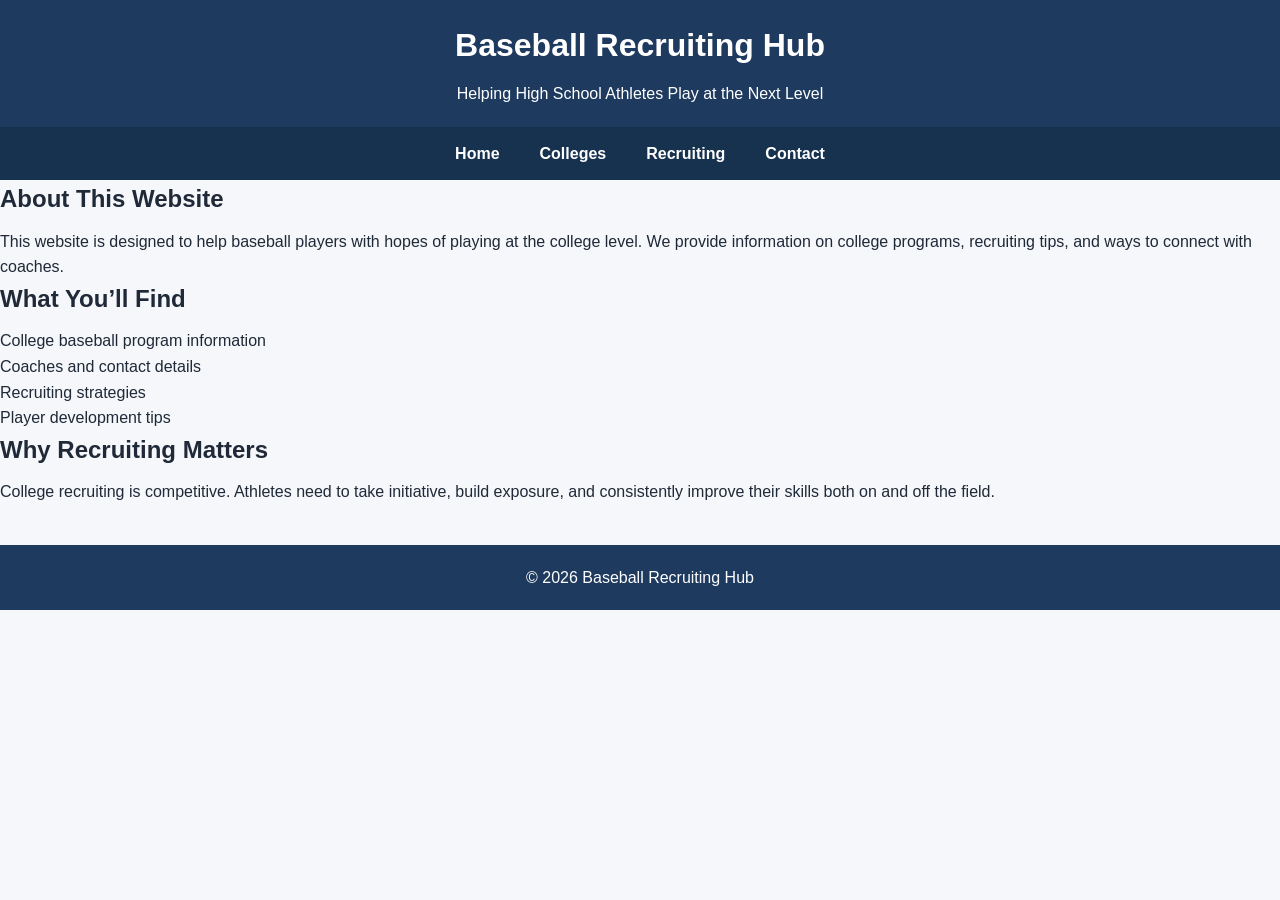
<file: index.html>
<!DOCTYPE html>
<html>
<head>
    <title>Baseball Recruiting</title>
    <link rel="stylesheet" href="style.css">
</head>

<body>

<header>
    <h1>Baseball Recruiting Hub</h1>
    <p>Helping High School Athletes Play at the Next Level</p>
</header>

<nav>
    <a href="index.html">Home</a>
    <a href="colleges.html">Colleges</a>
    <a href="recruiting.html">Recruiting</a>
    <a href="contact.html">Contact</a>
</nav>

<section>
    <h2>About This Website</h2>
    <p>
        This website is designed to help baseball players with hopes of playing
        at the college level. We provide information on college programs,
        recruiting tips, and ways to connect with coaches.
    </p>
</section>

<section>
    <h2>What You’ll Find</h2>
    <ul>
        <li>College baseball program information</li>
        <li>Coaches and contact details</li>
        <li>Recruiting strategies</li>
        <li>Player development tips</li>
    </ul>
</section>

<section>
    <h2>Why Recruiting Matters</h2>
    <p>
        College recruiting is competitive. Athletes need to take initiative,
        build exposure, and consistently improve their skills both on and off the field.
    </p>
</section>

<footer>
    <p>© 2026 Baseball Recruiting Hub</p>
</footer>

</body>
</html>
</file>
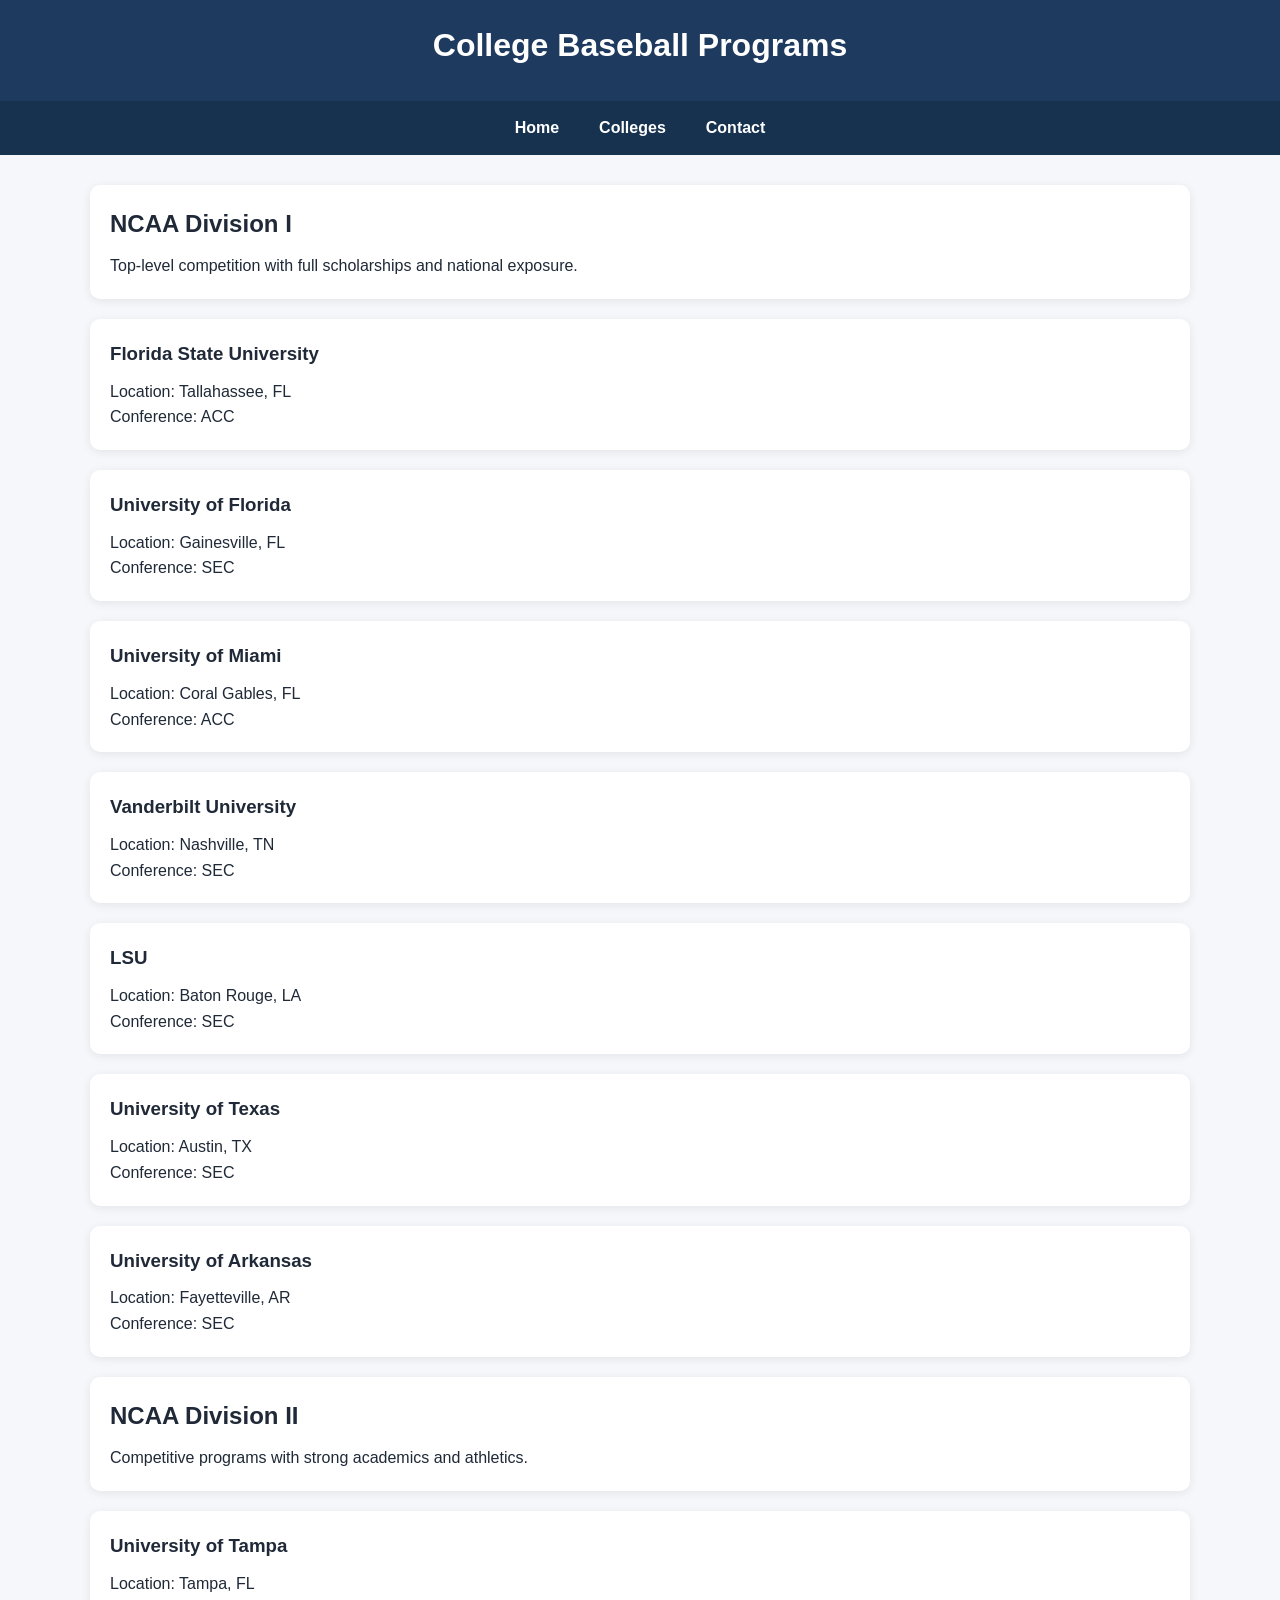
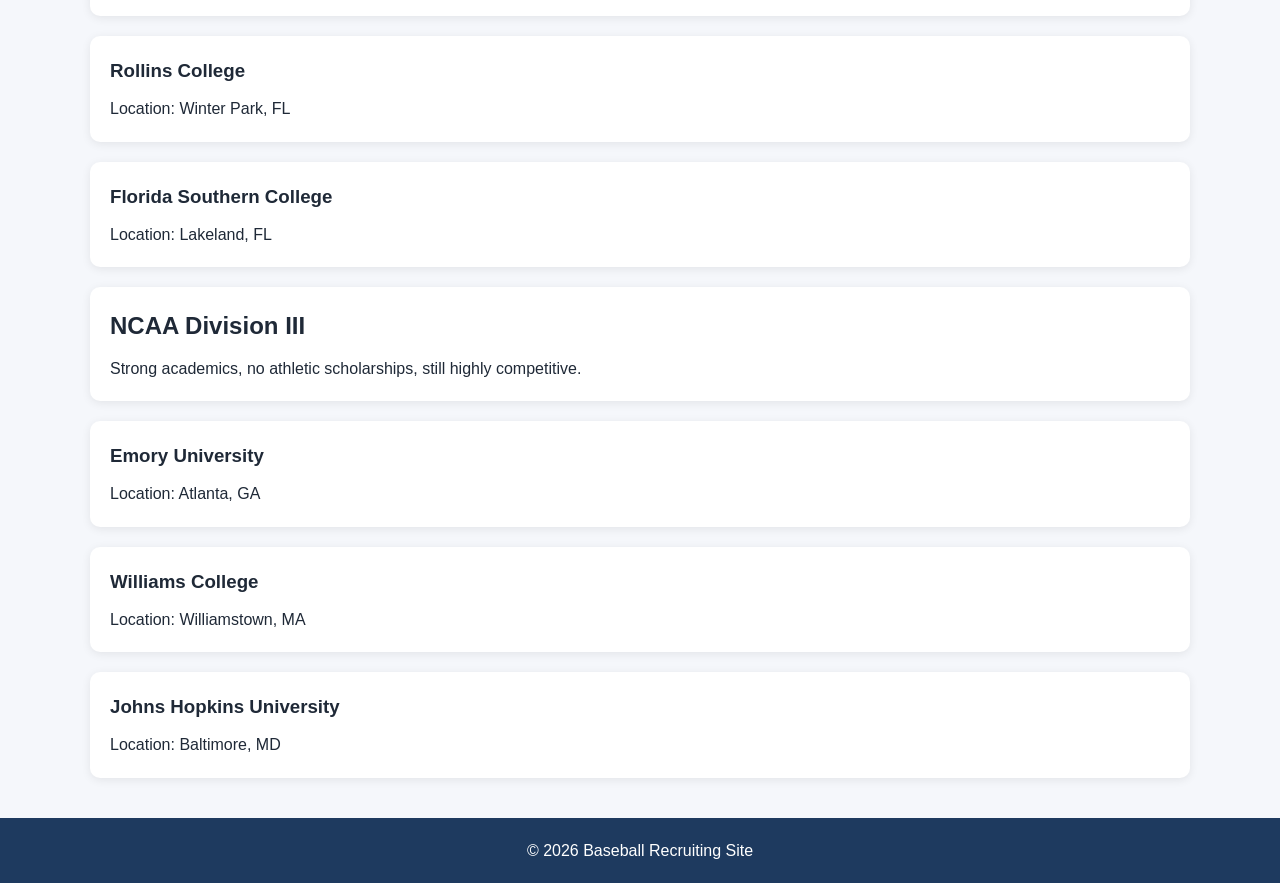
<file: colleges.html>
<!DOCTYPE html>
<html lang="en">
<head>
    <meta charset="UTF-8">
    <title>Colleges</title>
    <link rel="stylesheet" href="style.css">
</head>

<body>

<header>
    <h1>College Baseball Programs</h1>
</header>

<nav>
    <a href="index.html">Home</a>
    <a href="colleges.html">Colleges</a>
    <a href="contact.html">Contact</a>
</nav>

<div class="container">

    <div class="card">
        <h2>NCAA Division I</h2>
        <p>Top-level competition with full scholarships and national exposure.</p>
    </div>

    <div class="card">
        <h3>Florida State University</h3>
        <p>Location: Tallahassee, FL</p>
        <p>Conference: ACC</p>
    </div>

    <div class="card">
        <h3>University of Florida</h3>
        <p>Location: Gainesville, FL</p>
        <p>Conference: SEC</p>
    </div>

    <div class="card">
        <h3>University of Miami</h3>
        <p>Location: Coral Gables, FL</p>
        <p>Conference: ACC</p>
    </div>

    <div class="card">
        <h3>Vanderbilt University</h3>
        <p>Location: Nashville, TN</p>
        <p>Conference: SEC</p>
    </div>

    <div class="card">
        <h3>LSU</h3>
        <p>Location: Baton Rouge, LA</p>
        <p>Conference: SEC</p>
    </div>

    <div class="card">
        <h3>University of Texas</h3>
        <p>Location: Austin, TX</p>
        <p>Conference: SEC</p>
    </div>

    <div class="card">
        <h3>University of Arkansas</h3>
        <p>Location: Fayetteville, AR</p>
        <p>Conference: SEC</p>
    </div>

    <div class="card">
        <h2>NCAA Division II</h2>
        <p>Competitive programs with strong academics and athletics.</p>
    </div>

    <div class="card">
        <h3>University of Tampa</h3>
        <p>Location: Tampa, FL</p>
    </div>

    <div class="card">
        <h3>Rollins College</h3>
        <p>Location: Winter Park, FL</p>
    </div>

    <div class="card">
        <h3>Florida Southern College</h3>
        <p>Location: Lakeland, FL</p>
    </div>

    <div class="card">
        <h2>NCAA Division III</h2>
        <p>Strong academics, no athletic scholarships, still highly competitive.</p>
    </div>

    <div class="card">
        <h3>Emory University</h3>
        <p>Location: Atlanta, GA</p>
    </div>

    <div class="card">
        <h3>Williams College</h3>
        <p>Location: Williamstown, MA</p>
    </div>

    <div class="card">
        <h3>Johns Hopkins University</h3>
        <p>Location: Baltimore, MD</p>
    </div>

</div>

<footer>
    <p>© 2026 Baseball Recruiting Site</p>
</footer>

</body>
</html>
</file>
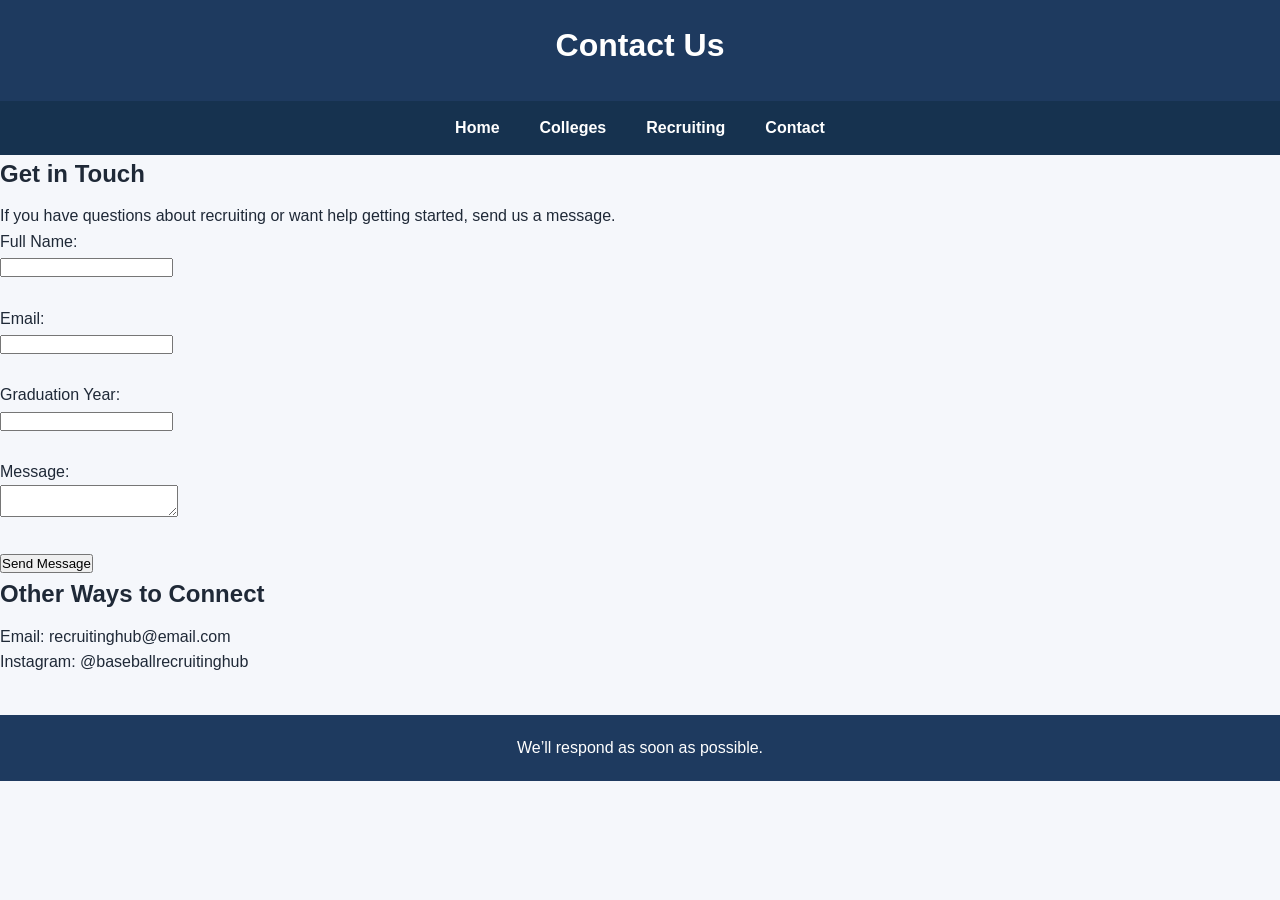
<file: contact.html>
<!DOCTYPE html>
<html>
<head>
    <title>Contact</title>
    <link rel="stylesheet" href="style.css">
</head>

<body>

<header>
    <h1>Contact Us</h1>
</header>

<nav>
    <a href="index.html">Home</a>
    <a href="colleges.html">Colleges</a>
    <a href="recruiting.html">Recruiting</a>
    <a href="contact.html">Contact</a>
</nav>

<section>
    <h2>Get in Touch</h2>
    <p>If you have questions about recruiting or want help getting started, send us a message.</p>

    <form>
        <label>Full Name:</label><br>
        <input type="text" name="name"><br><br>

        <label>Email:</label><br>
        <input type="email" name="email"><br><br>

        <label>Graduation Year:</label><br>
        <input type="text" name="gradyear"><br><br>

        <label>Message:</label><br>
        <textarea name="message"></textarea><br><br>

        <input type="submit" value="Send Message">
    </form>
</section>

<section>
    <h2>Other Ways to Connect</h2>
    <p>Email: recruitinghub@email.com</p>
    <p>Instagram: @baseballrecruitinghub</p>
</section>

<footer>
    <p>We’ll respond as soon as possible.</p>
</footer>

</body>
</html>
</file>
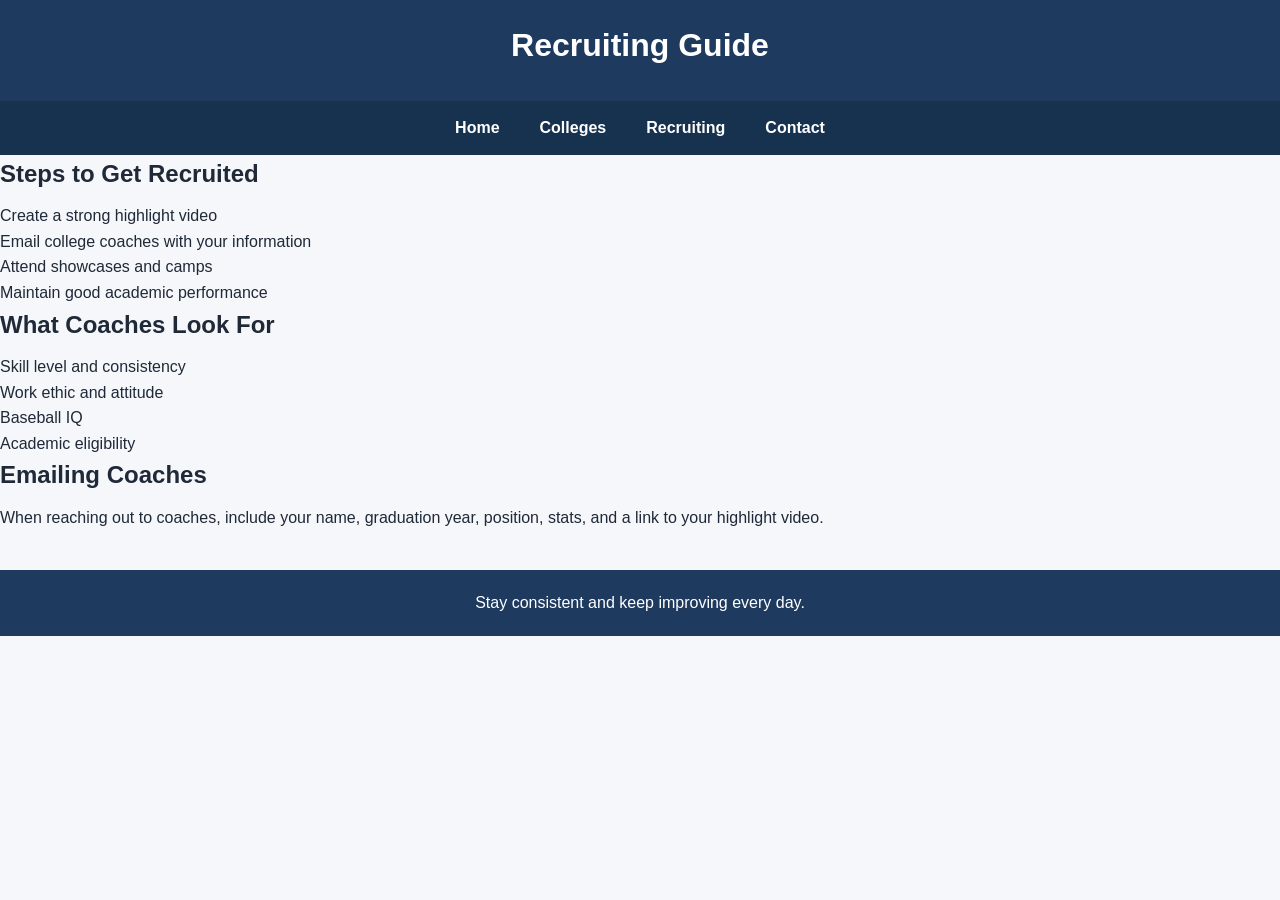
<file: recruiting.html>
<!DOCTYPE html>
<html>
<head>
    <title>Recruiting Tips</title>
    <link rel="stylesheet" href="style.css">
</head>

<body>

<header>
    <h1>Recruiting Guide</h1>
</header>

<nav>
    <a href="index.html">Home</a>
    <a href="colleges.html">Colleges</a>
    <a href="recruiting.html">Recruiting</a>
    <a href="contact.html">Contact</a>
</nav>

<section>
    <h2>Steps to Get Recruited</h2>
    <ol>
        <li>Create a strong highlight video</li>
        <li>Email college coaches with your information</li>
        <li>Attend showcases and camps</li>
        <li>Maintain good academic performance</li>
    </ol>
</section>

<section>
    <h2>What Coaches Look For</h2>
    <ul>
        <li>Skill level and consistency</li>
        <li>Work ethic and attitude</li>
        <li>Baseball IQ</li>
        <li>Academic eligibility</li>
    </ul>
</section>

<section>
    <h2>Emailing Coaches</h2>
    <p>
        When reaching out to coaches, include your name, graduation year,
        position, stats, and a link to your highlight video.
    </p>
</section>

<footer>
    <p>Stay consistent and keep improving every day.</p>
</footer>

</body>
</html>
</file>
<file: style.css>
/* ====== GLOBAL RESET ====== */
* {
    margin: 0;
    padding: 0;
    box-sizing: border-box;
}

/* ====== BODY ====== */
body {
    font-family: Arial, Helvetica, sans-serif;
    background-color: #f5f7fb;
    color: #1f2937;
    line-height: 1.6;
}

/* ====== HEADER ====== */
header {
    background: #1e3a5f;
    color: white;
    padding: 20px 0;
    text-align: center;
}

/* ====== NAVIGATION ====== */
nav {
    background: #16324f;
    display: flex;
    justify-content: center;
    flex-wrap: wrap;
}

nav a {
    color: white;
    text-decoration: none;
    padding: 14px 20px;
    display: block;
    transition: 0.3s;
    font-weight: bold;
}

nav a:hover {
    background: #2c5282;
    border-radius: 5px;
}

/* ====== PAGE CONTAINER ====== */
.container {
    width: 90%;
    max-width: 1100px;
    margin: 30px auto;
}

/* ====== SECTIONS / CARDS ====== */
.card {
    background: white;
    padding: 20px;
    margin-bottom: 20px;
    border-radius: 10px;
    box-shadow: 0 2px 10px rgba(0,0,0,0.08);
}

/* ====== HEADINGS ====== */
h1, h2, h3 {
    margin-bottom: 10px;
}

/* ====== FOOTER ====== */
footer {
    text-align: center;
    padding: 20px;
    background: #1e3a5f;
    color: white;
    margin-top: 40px;
}

/* ====== RESPONSIVE DESIGN ====== */
@media (max-width: 768px) {
    nav {
        flex-direction: column;
        align-items: center;
    }

    nav a {
        width: 100%;
        text-align: center;
    }
}
</file>
